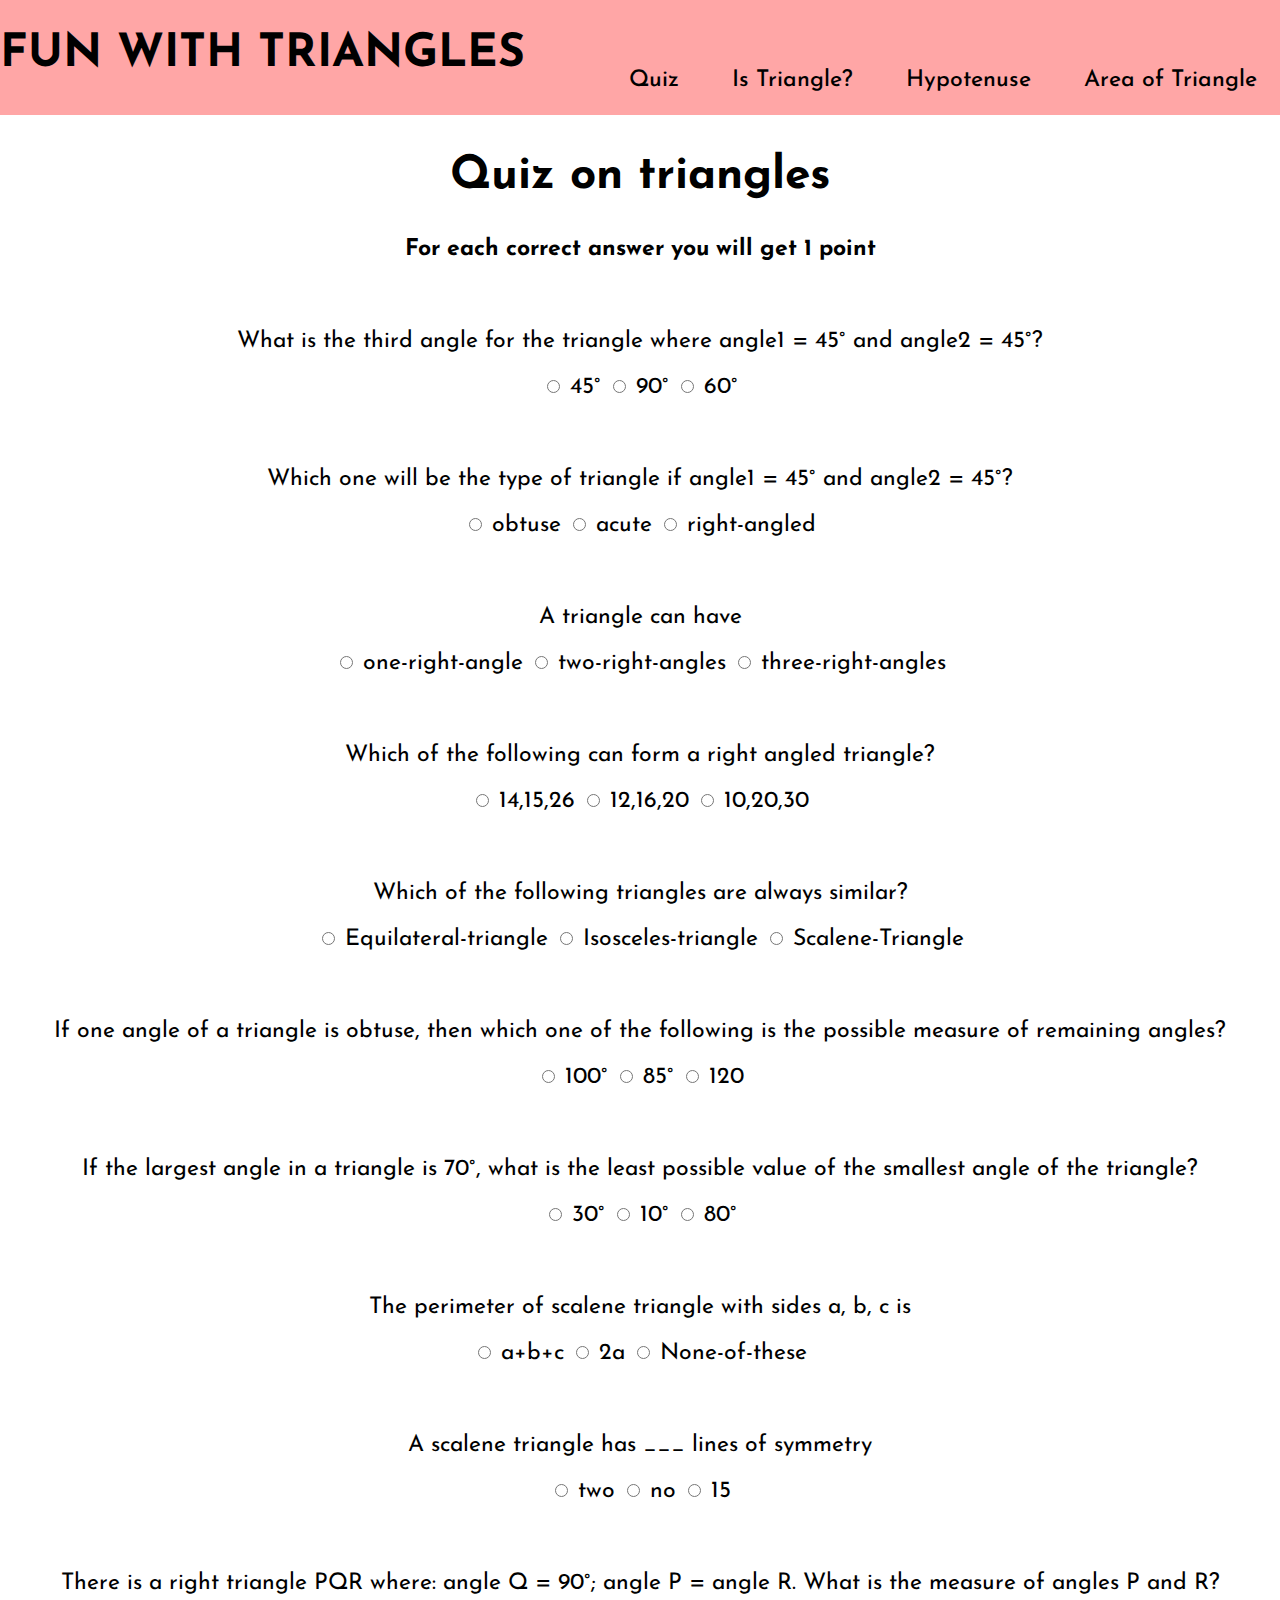
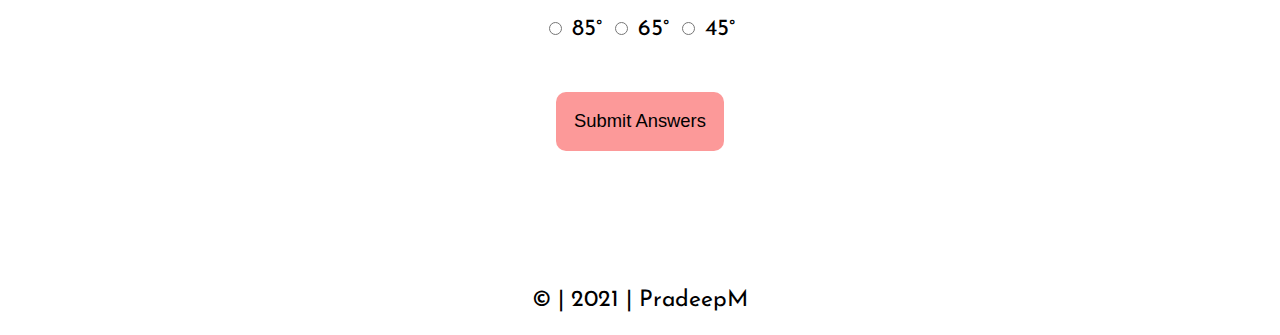
<file: index.html>
<!DOCTYPE html>
<html lang="en">
<head>
    <meta charset="UTF-8">
    <meta http-equiv="X-UA-Compatible" content="IE=edge">
    <meta name="viewport" content="width=device-width, initial-scale=1.0">
    <link rel="stylesheet" href="styles.css">
    <title>Fun with triangles</title>
</head>
<body>
    <nav class="navbar">
        <h1>FUN WITH TRIANGLES</h1>
        <ul>
            <li><a href="./index.html">Quiz</a></li>
            <li><a href="./pages/is-triangle.html">Is Triangle?</a></li>
            <li><a href="./pages/calc-hypo.html">Hypotenuse</a></li>
            <li><a href="./pages/calc-area.html">Area of Triangle</a></li>
        </ul>
    </nav>
    <section>
        <h2 class="header">Quiz on triangles</h2>
        <h4>For each correct answer you will get 1 point</h4>
        <div>
            <form action="" id="questions">
                
            </form>
            <button id="btn-submit-quiz">Submit Answers</button>
            <div id="output-result">

            </div>
        </div>
        <footer>
            <div class="footer">
                <span>&copy; | 2021 | PradeepM</span>
            </div>
        </footer>
    </section>
</body>
<script src="./js/data.js" type="module"></script>
<script src="./js/index.js" type="module"></script>
</html>
</file>
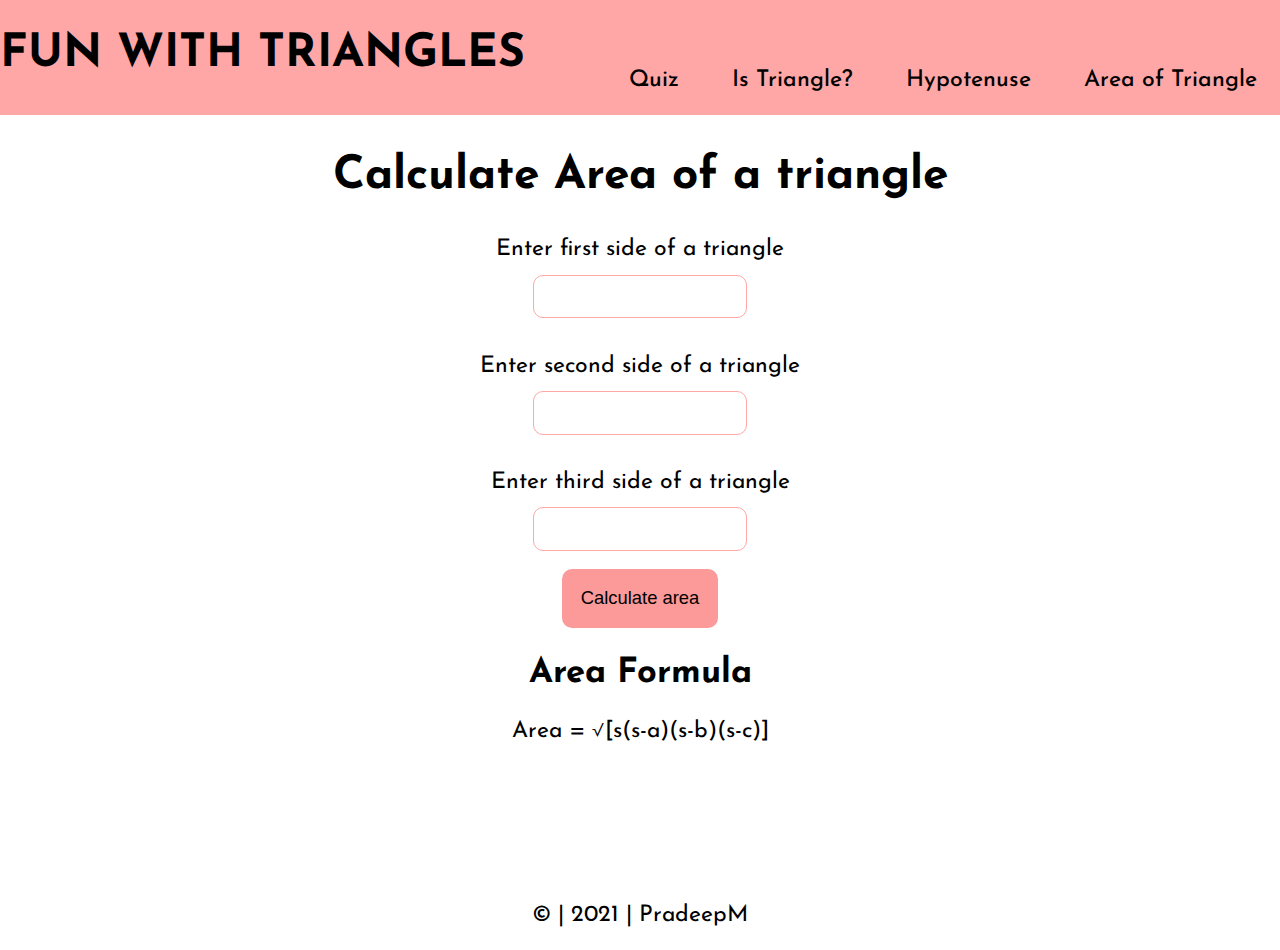
<file: pages/calc-area.html>
<!DOCTYPE html>
<html lang="en">
<head>
    <meta charset="UTF-8">
    <meta http-equiv="X-UA-Compatible" content="IE=edge">
    <meta name="viewport" content="width=device-width, initial-scale=1.0">
    <link rel="stylesheet" href="../styles.css">
    <title>Fun with triangles</title>
</head>
<body>
    <nav class="navbar">
        <h1>FUN WITH TRIANGLES</h1>
        <ul>
            <li><a href="../index.html">Quiz</a></li>
            <li><a href="./is-triangle.html">Is Triangle?</a></li>
            <li><a href="./calc-hypo.html">Hypotenuse</a></li>
            <li><a href="./calc-area.html">Area of Triangle</a></li>
        </ul>
    </nav>
    <section>
        <h2 class="header">Calculate Area of a triangle</h2>
        <div>
            <form action="">
                <div class="angle-input">
                    <label for="side1">Enter first side of a triangle<label><br>
                    <input type="number" name="side1" id="side1">
                </div>
                <div class="angle-input">
                    <label for="side2">Enter second side of a triangle</label><br>
                    <input type="number" name="side2" id="side2">
                </div>
                <div class="angle-input">
                    <label for="side3">Enter third side of a triangle</label><br>
                    <input type="number" name="side3" id="side3">
                </div>
                <button id="btn-submit-area">Calculate area</button>
                <h2>Area Formula</h2>
                <p>Area = √[s(s-a)(s-b)(s-c)]</p>
                <div id="output-area">
                </div>
            </form>
        </div>
        <footer>
            <div class="footer">
                <span>&copy; | 2021 | PradeepM</span>
            </div>
        </footer>
    </section>
</body>
<script src="../js/index.js" type="module"></script>
</html>
</file>
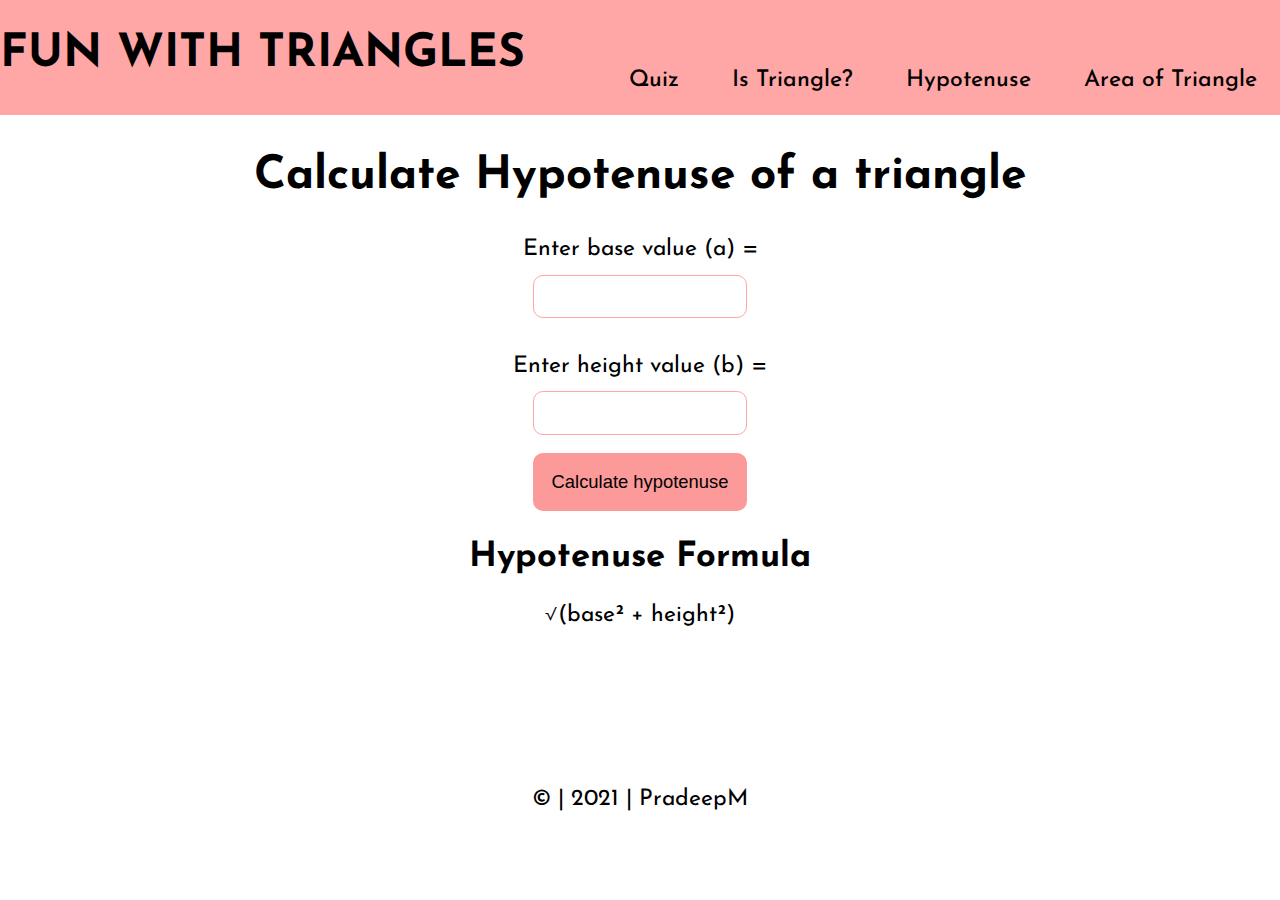
<file: pages/calc-hypo.html>
<!DOCTYPE html>
<html lang="en">
<head>
    <meta charset="UTF-8">
    <meta http-equiv="X-UA-Compatible" content="IE=edge">
    <meta name="viewport" content="width=device-width, initial-scale=1.0">
    <link rel="stylesheet" href="../styles.css">
    <title>Fun with triangles</title>
</head>
<body>
    <nav class="navbar">
        <h1>FUN WITH TRIANGLES</h1>
        <ul>
            <li><a href="../index.html">Quiz</a></li>
            <li><a href="./is-triangle.html">Is Triangle?</a></li>
            <li><a href="./calc-hypo.html">Hypotenuse</a></li>
            <li><a href="./calc-area.html">Area of Triangle</a></li>
        </ul>
    </nav>
    <section>
        <h2 class="header">Calculate Hypotenuse of a triangle</h2>
        <div>
            <form action="">
                <div class="angle-input">
                    <label for="base">Enter base value (a) =</label><br>
                    <input type="number" name="base" id="base">
                </div>
                <div class="angle-input">
                    <label for="height">Enter height value (b) =</label><br>
                    <input type="number" name="height" id="height">
                </div>
                <button id="btn-submit-hypo">Calculate hypotenuse</button>
                <h2>Hypotenuse Formula</h2>
                <p>√(base² + height²)</p>
                <div id="output-hypotenuse">
                </div>
            </form>
        </div>
        <footer>
            <div class="footer">
                <span>&copy; | 2021 | PradeepM</span>
            </div>
        </footer>
    </section>
</body>
<script src="../js/index.js" type="module"></script>
</html>
</file>
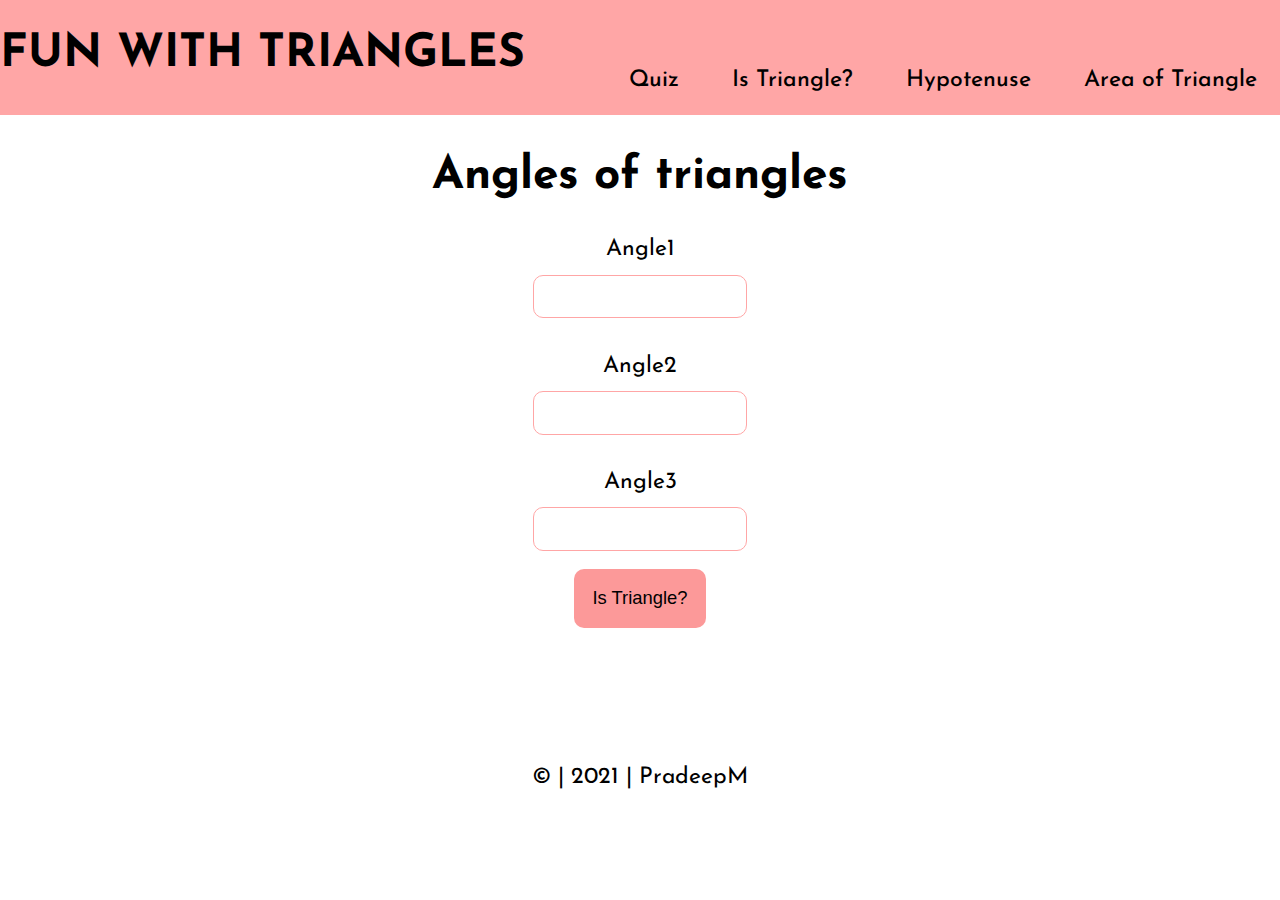
<file: pages/is-triangle.html>
<!DOCTYPE html>
<html lang="en">
<head>
    <meta charset="UTF-8">
    <meta http-equiv="X-UA-Compatible" content="IE=edge">
    <meta name="viewport" content="width=device-width, initial-scale=1.0">
    <link rel="stylesheet" href="../styles.css">
    <title>Fun with triangles</title>
</head>
<body>
    <nav class="navbar">
        <h1>FUN WITH TRIANGLES</h1>
        <ul>
            <li><a href="../index.html">Quiz</a></li>
            <li><a href="./is-triangle.html">Is Triangle?</a></li>
            <li><a href="./calc-hypo.html">Hypotenuse</a></li>
            <li><a href="./calc-area.html">Area of Triangle</a></li>
        </ul>
    </nav>
    <section>
        <h2 class="header">Angles of triangles</h2>
        <div>
            <form action="" id="is-triangle">
                <div class="angle-input">
                    <label for="angle1">Angle1</label><br>
                    <input type="number" name="angle1" id="angle1">
                </div>
                <div class="angle-input">
                    <label for="angle2">Angle2</label><br>
                    <input type="number" name="angle2" id="angle2">
                </div>
                <div class="angle-input">
                    <label for="angle3">Angle3</label><br>
                    <input type="number" name="angle3" id="angle3">
                </div>
                <button id="btn-submit-triangle">Is Triangle?</button>
                <div id="output-triangle">
                </div>
            </form>
        </div>
        <footer>
            <div class="footer">
                <span>&copy; | 2021 | PradeepM</span>
            </div>
        </footer>
    </section>
</body>
<script src="../js/index.js" type="module"></script>
</html>
</file>
<file: styles.css>
@import url('https://fonts.googleapis.com/css2?family=Josefin+Sans&display=swap');

/* Common styles for all pages */
body{
    font-family: 'Josefin Sans', sans-serif;
    margin: 0;
    padding: 0;
    font-size: 23px;
}
.navbar{
    display: flex;
    justify-content: space-between;
    background-color:rgb(255, 166, 166);
}
ul li{
    display: inline-block;
    margin: 2em 1em 0 1em;
    list-style-type: none;
}
a{
    text-decoration: none;
    color: black;
    font-weight: 500;
}
a:visited{
    color: black;
}

/* common styling for section*/
section{
    text-align: center;
}
.header{
    font-size: 2em;
}
.each-question{
    margin: 3em 0;
}
.footer{
    margin: 1em 0;
}
.error{
    color: red;
}
.success{
    color: rgb(13, 151, 13);
}

/* Is Triangle styles */
.angle-input{
    margin: 1em;
}
input[type=number]{
    border: 1px solid rgb(255, 166, 166);
    padding: 1em;
    margin: 1em;
    width: 15%;
    border-radius: 10px;
}
input[type=number]:focus{
    outline: none;
}

/* Common button styles */
#btn-submit-quiz, #btn-submit-triangle, #btn-submit-hypo, #btn-submit-area{
    padding: 1em;
    border: none;
    border-radius: 10px;
    font-size: 0.8em;
    margin-top: -20px;
    background:rgb(252, 153, 153);
    cursor:pointer;
}  
#output-hypotenuse, #output-triangle, #output-area, #output-result{
    padding-bottom: 5em;
}

@media (min-width: 280px) and (max-width: 768px) {
    body{
        font-size: 15px;
    }
    ul li{
        display: block;
    }
}
</file>
